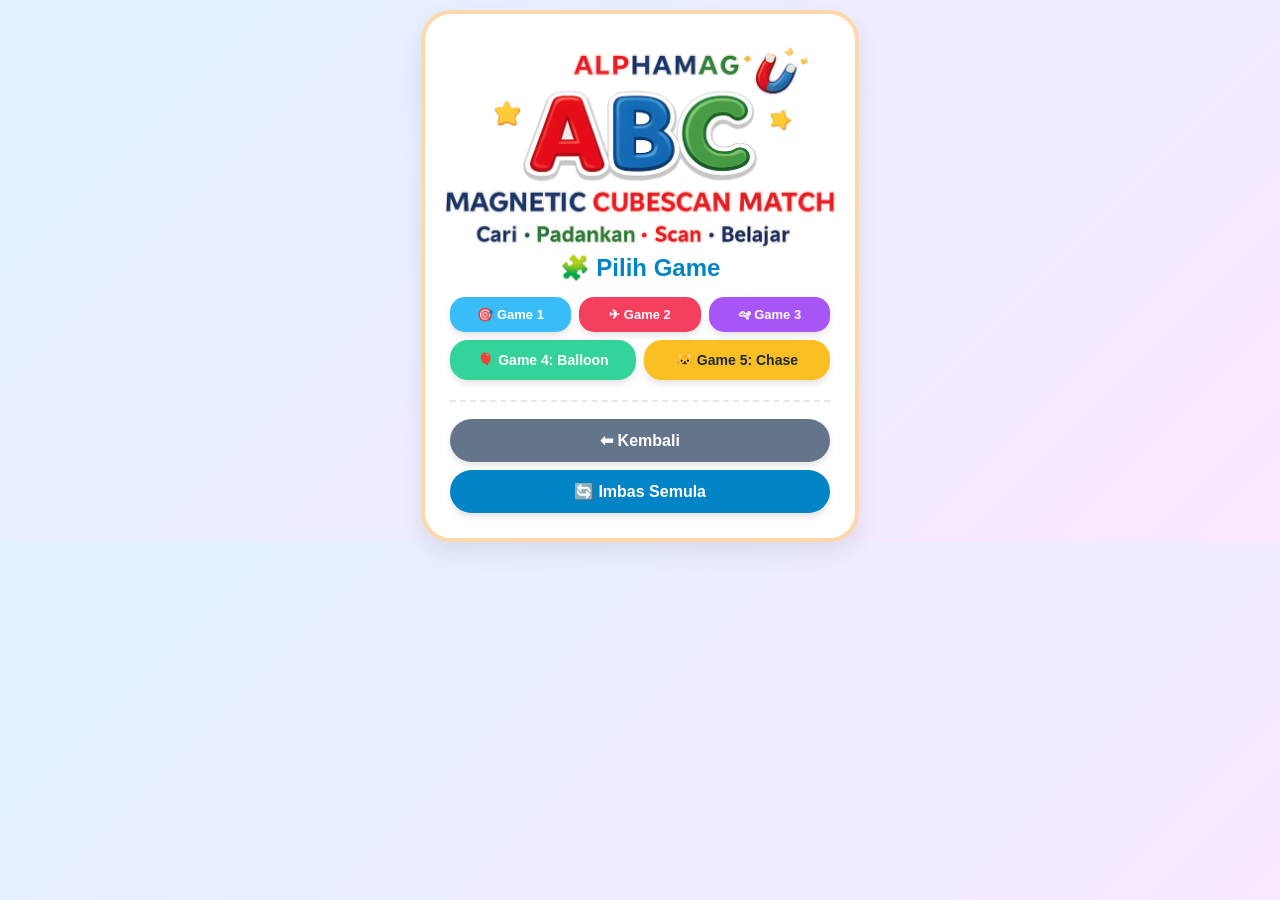
<file: match.html>
<!doctype html>
<html>
<head>
  <meta charset="utf-8">
  <meta name="viewport" content="width=device-width, initial-scale=1">
  <title>Pilih Game</title>
  <link rel="stylesheet" href="styleABC.css">
  <style>
    h2 { color: #0284c7; font-size: 24px; margin: 0px 0 10px 0; }
    .btn-g1 { background: #38bdf8; color: white; }
    .btn-g2 { background: #f43f5e; color: white; }
    .btn-g3 { background: #a855f7; color: white; }
    .btn-g4 { background: #34d399; color: white; }
    .btn-g5 { background: #fbbf24; color: #1e293b; }
    .btn-back-layout { width: 100%; margin-top: 5px; }
  </style>
</head>
<body>

  <div class="card">
    <div class="logo-large-box">
      <img src="ABC LOGO.png" alt="ABC Logo" class="app-logo">
    </div>

    <h2>🧩 Pilih Game</h2>

    <div class="game-grid-layout">
      <button class="btn-g1" onclick="launchGame('https://wordwall.net/resource/74706396/uppercase-lowercase-alphabet-match')">🎯 Game 1</button>
      <button class="btn-g2" onclick="launchGame('https://wordwall.net/resource/98486528/uppercase-lowercase-alphabet-match')">✈ Game 2</button>
      <button class="btn-g3" onclick="launchGame('https://wordwall.net/resource/74705618/uppercase-lowercase-alphabet-match')">🛩 Game 3</button>
      <button class="btn-g4" onclick="launchGame('https://wordwall.net/resource/23644070/letter-match/letter-match')">🎈 Game 4: Balloon</button>
      <button class="btn-g5" onclick="launchGame('https://wordwall.net/resource/66703372/matching-uppercase-and-lowercase-letters')">🐱 Game 5: Chase</button>
    </div>

    <div class="navigation-divider">
      <button class="btn-back btn-back-layout" onclick="goBackHistory()">⬅ Kembali</button>
      <button class="btn-reset-home" onclick="goHome()">🔄 Imbas Semula</button>
    </div>
  </div>

  <script>
    const urlParams = new URLSearchParams(window.location.search);
    let letter = urlParams.get('letter') || '';

    // DIKEMASKINI: Sistem Audio untuk halaman match.html
    let matchBgMusic = new Audio("LAGU/BG SOUND.mpeg");
    matchBgMusic.loop = true;
    matchBgMusic.volume = 0.15;

    // Mainkan muzik sebaik sahaja halaman dibuka
    window.onload = function() {
      matchBgMusic.play().catch(function(err) {
        console.log("Muzik match disekat, menunggu klik pengguna:", err);
      });
    };

    function launchGame(url) {
      // Pastikan muzik diperlahankan atau dimatikan jika berpindah ke pautan luar game
      matchBgMusic.volume = 0.05; 
      window.open(url, '_blank');
    }

    function goBackHistory() {
      matchBgMusic.pause(); // Hentikan lagu
      let previousPage = sessionStorage.getItem("prevPage") || "index.html";
      window.location.href = previousPage;
    }

    function goHome() {
      matchBgMusic.pause(); // Hentikan lagu
      sessionStorage.removeItem("lastFirstBox");
      sessionStorage.removeItem("lastSecondBox");
      sessionStorage.removeItem("hasScanned");
      window.location.href = "index.html";
    }
  </script>
</body>
</html>
</file>
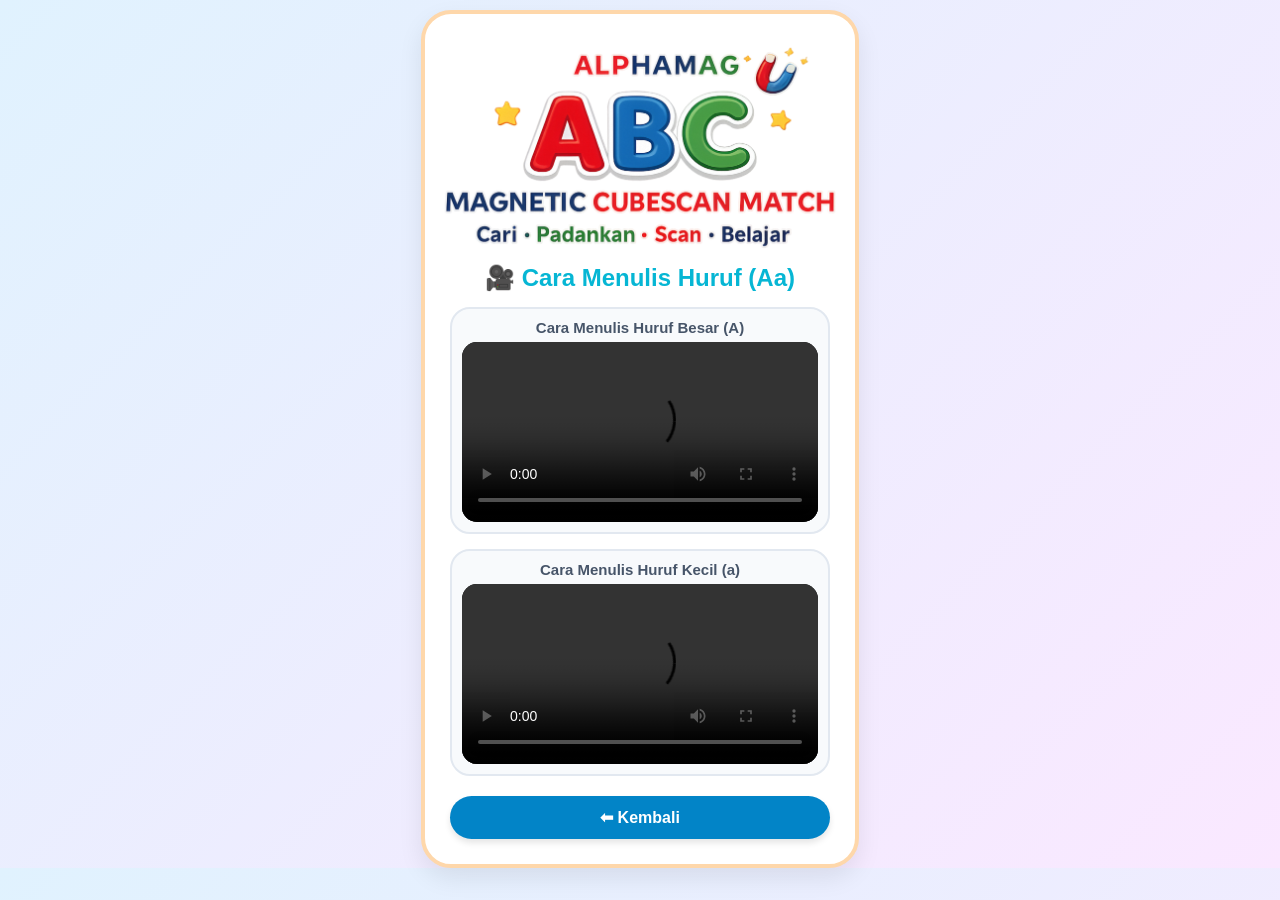
<file: video.html>
<!doctype html>
<html>
<head>
  <meta charset="utf-8">
  <meta name="viewport" content="width=device-width, initial-scale=1">
  <title>Pemain Video</title>
  <link rel="stylesheet" href="styleABC.css">
  <style>
    .video-section-container {
      display: flex;
      flex-direction: column;
      gap: 15px;
      margin-top: 15px;
      width: 100%;
    }
    .video-block {
      width: 100%;
      background: #f8fafc;
      border-radius: 20px;
      padding: 10px;
      box-sizing: border-box;
      border: 2px solid #e2e8f0;
    }
    .video-label {
      font-size: 15px;
      font-weight: bold;
      color: #475569;
      margin-bottom: 6px;
    }
    .video-container {
      width: 100%;
      height: 180px;
      border-radius: 15px;
      overflow: hidden;
      background: #000;
    }
    video { width: 100%; height: 100%; object-fit: contain; }
    .btn-return-home { width: 100%; margin-top: 20px; }
  </style>
</head>
<body>

  <div class="card">
    <div class="logo-large-box">
      <img src="ABC LOGO.png" alt="ABC Logo" class="app-logo">
    </div>

    <h2 id="videoPageTitle" style="font-size: 24px; margin: 10px 0 5px 0;">🎥 Video Skrin</h2>

    <div class="video-section-container">
      
      <div class="video-block" id="videoBlockOne">
        <div class="video-label" id="labelVideoOne">Video Paparan</div>
        <div class="video-container">
          <video id="mainVideoPlayer" controls autoplay playsinline></video>
        </div>
      </div>

      <div class="video-block" id="videoBlockTwo" style="display: none;">
        <div class="video-label" id="labelVideoTwo">Video Tambahan</div>
        <div class="video-container">
          <video id="secondaryVideoPlayer" controls autoplay playsinline></video>
        </div>
      </div>

    </div>

    <button class="btn-retry btn-return-home" onclick="goBack()">⬅ Kembali</button>
  </div>

  <script>
    const urlParams = new URLSearchParams(window.location.search);
    const type = urlParams.get('type') || '';
    const letter = urlParams.get('letter') || 'A';

    const titleElement = document.getElementById("videoPageTitle");
    const videoElement = document.getElementById("mainVideoPlayer");
    const secondVideoElement = document.getElementById("secondaryVideoPlayer");
    
    const labelOne = document.getElementById("labelVideoOne");
    const labelTwo = document.getElementById("labelVideoTwo");
    
    const blockOne = document.getElementById("videoBlockOne");
    const blockTwo = document.getElementById("videoBlockTwo");

    if (type === 'song') {
      titleElement.innerText = "🎶 Lagu ABC";
      titleElement.style.color = "#9c27b0"; 
      labelOne.innerText = "Belajar Sambil Bernyanyi";
      videoElement.src = "LAGU/ABC SONG.mp4"; 
      blockTwo.style.display = "none";
      
    } else if (type === 'bonus_song') {
      titleElement.innerText = "🎶 Mengenal Huruf";
      titleElement.style.color = "#ec4899"; 
      labelOne.innerText = "Mengenal Huruf Besar & Kecil";
      videoElement.src = "LAGU/ABCs ALPHABET SONG.mp4";
      blockTwo.style.display = "none";
      
    } else if (type === 'letter_video') {
      let upper = letter.toUpperCase();
      let lower = letter.toLowerCase();
      
      titleElement.innerText = "🎥 Video Huruf " + upper + lower;
      titleElement.style.color = "#e91e63"; 
      labelOne.innerText = "Video Nyanyian & Bunyi Huruf";
      videoElement.src = "LAGU/" + upper + lower + ".mp4"; 
      blockTwo.style.display = "none"; 
      
    } else {
      titleElement.innerText = "🎥 Cara Menulis Huruf (" + letter.toUpperCase() + letter.toLowerCase() + ")";
      titleElement.style.color = "#06b6d4";
      
      labelOne.innerText = "Cara Menulis Huruf Besar (" + letter.toUpperCase() + ")";
      videoElement.src = "CARA MENULIS HURUF/" + letter.toUpperCase() + ".mp4";

      labelTwo.innerText = "Cara Menulis Huruf Kecil (" + letter.toLowerCase() + ")";
      secondVideoElement.src = "CARA MENULIS HURUF/" + letter.toLowerCase() + "_.mp4";
      blockTwo.style.display = "block";
    }

    window.onload = function() {
      videoElement.play().catch(function(e) { console.log("Main video autoplay blocked", e); });
      if (blockTwo.style.display === "block") {
        secondVideoElement.play().catch(function(e) { console.log("Second video autoplay blocked", e); });
      }
    };

    function goBack() {
      let previousPage = sessionStorage.getItem("prevPage");
      if (previousPage && previousPage.includes("match.html")) {
        window.location.href = "match.html?letter=" + letter;
      } else {
        window.location.href = "index.html";
      }
    }
  </script>
</body>
</html>
</file>
<file: styleABC.css>
body {
  margin: 0;
  font-family: 'Comic Sans MS', 'Chalkboard SE', Arial, sans-serif;
  background: linear-gradient(135deg, #e0f2fe, #fae8ff); 
  color: #1e293b;
  text-align: center;
  padding-top: 10px;
}

.card {
  display: inline-block;
  background: white;
  padding: 25px;
  border-radius: 30px;
  width: 90%;
  max-width: 380px;
  box-shadow: 0 10px 25px rgba(0,0,0,0.08); 
  border: 4px solid #fed7aa; 
}

.logo-large-box {
  width: 100%;
  height: 210px; 
  margin: 5px auto 0px auto; 
  display: flex;
  justify-content: center;
  align-items: center;
}

.app-logo {
  height: 100%;
  width: auto;
  object-fit: contain;
}

#icon { 
  font-size: 80px; 
  margin: 0px auto 5px auto; 
}

#result {
  font-weight: bold; 
  color: #475569; 
  margin: 0px auto 12px auto; 
  font-size: 18px;
}

button {
  padding: 12px 20px;
  border: none;
  border-radius: 50px;
  cursor: pointer;
  font-weight: bold;
  font-size: 16px;
  box-shadow: 0 4px 6px rgba(0,0,0,0.1);
  transition: transform 0.2s;
}

button:active {
  transform: scale(0.95);
}

#btn1, #btn2 { margin-top: 12px; }
#btn1 { background: #38bdf8; color: white; }
#btn2 { background: #f43f5e; color: white; }
#btn2:disabled {
  background: #cbd5e1;
  color: #94a3b8;
  box-shadow: none;
}

.action-buttons-container, 
.fail-buttons-container {
  display: none; 
  flex-direction: column;
  gap: 5px;
  margin-top: 15px;
}

.btn-back, #backBtn, .btn-return-home { 
  background: #64748b !important; 
  color: white !important; 
} 

.btn-retry, .btn-reset-home { 
  background: #0284c7 !important; 
  color: white !important; 
} 

#abcSongBtn, .btn-song { background: #a855f7; color: white; margin-top: 5px; }
#matchGameBtn, .btn-match { background: #ff7849; color: white; margin-top: 5px; }
.btn-video { background: #06b6d4; color: white; margin-top: 5px; }

.progress {
  width: 85%;
  height: 16px;
  background: #f1f5f9;
  margin: 0px auto 10px auto; 
  border-radius: 20px;
  border: 2px solid #e2e8f0;
  overflow: hidden;
}

.bar {
  height: 100%;
  width: 0%;
  background: linear-gradient(90deg, #4ade80, #22c55e); 
  border-radius: 20px;
  transition: 0.4s;
}

#reader {
  width: 100%;
  display: none;
  margin-top: 15px;
  border-radius: 20px;
  overflow: hidden;
  border: 3px dashed #38bdf8;
}

#gameAreaContainer {
  width: 100%;
  display: none;
  margin-top: 15px;
  border-radius: 20px;
  border: 4px solid #cbd5e1; 
  overflow: hidden;
  background: white;
  padding: 10px;
  box-sizing: border-box;
}

#flashcardImg {
  width: 100%;
  height: auto;
  max-height: 260px;
  object-fit: contain; 
  pointer-events: none; 
  -webkit-user-drag: none;
  user-select: none;
}

/* Struktur Susunan 2 Video (Atas & Bawah) */
.writing-video-section {
  display: none;
  flex-direction: column;
  gap: 12px;
  margin-top: 15px;
}
.video-block {
  width: 100%;
  background: #f8fafc;
  border-radius: 15px;
  padding: 8px;
  box-sizing: border-box;
  border: 2px solid #e2e8f0;
}
.video-label {
  font-size: 14px;
  font-weight: bold;
  color: #475569;
  margin-bottom: 5px;
}
.video-wrapper {
  width: 100%;
  height: 150px;
  background: #000;
  border-radius: 10px;
  overflow: hidden;
}
.video-wrapper video {
  width: 100%;
  height: 100%;
  object-fit: contain;
}

/* Reka Bentuk Grid Interaktif Match Game (Halaman match.html) */
.game-grid-layout {
  display: grid;
  grid-template-columns: repeat(6, 1fr); 
  gap: 8px;
  margin: 15px 0;
}
.game-grid-layout button:nth-child(1),
.game-grid-layout button:nth-child(2),
.game-grid-layout button:nth-child(3) {
  grid-column: span 2; 
  font-size: 13px;
  padding: 10px 5px;
  border-radius: 15px;
}
.game-grid-layout button:nth-child(4),
.game-grid-layout button:nth-child(5) {
  grid-column: span 3;
  font-size: 14px;
  padding: 12px 10px;
  border-radius: 18px;
}

.navigation-divider {
  margin-top: 20px;
  border-top: 2px dashed #e2e8f0;
  padding-top: 12px;
  display: flex;
  flex-direction: column;
  gap: 8px;
}

.good { color: #16a34a; font-size: 24px; font-weight: bold; }
.bad { color: #dc2626; font-size: 24px; font-weight: bold; }
</file>
